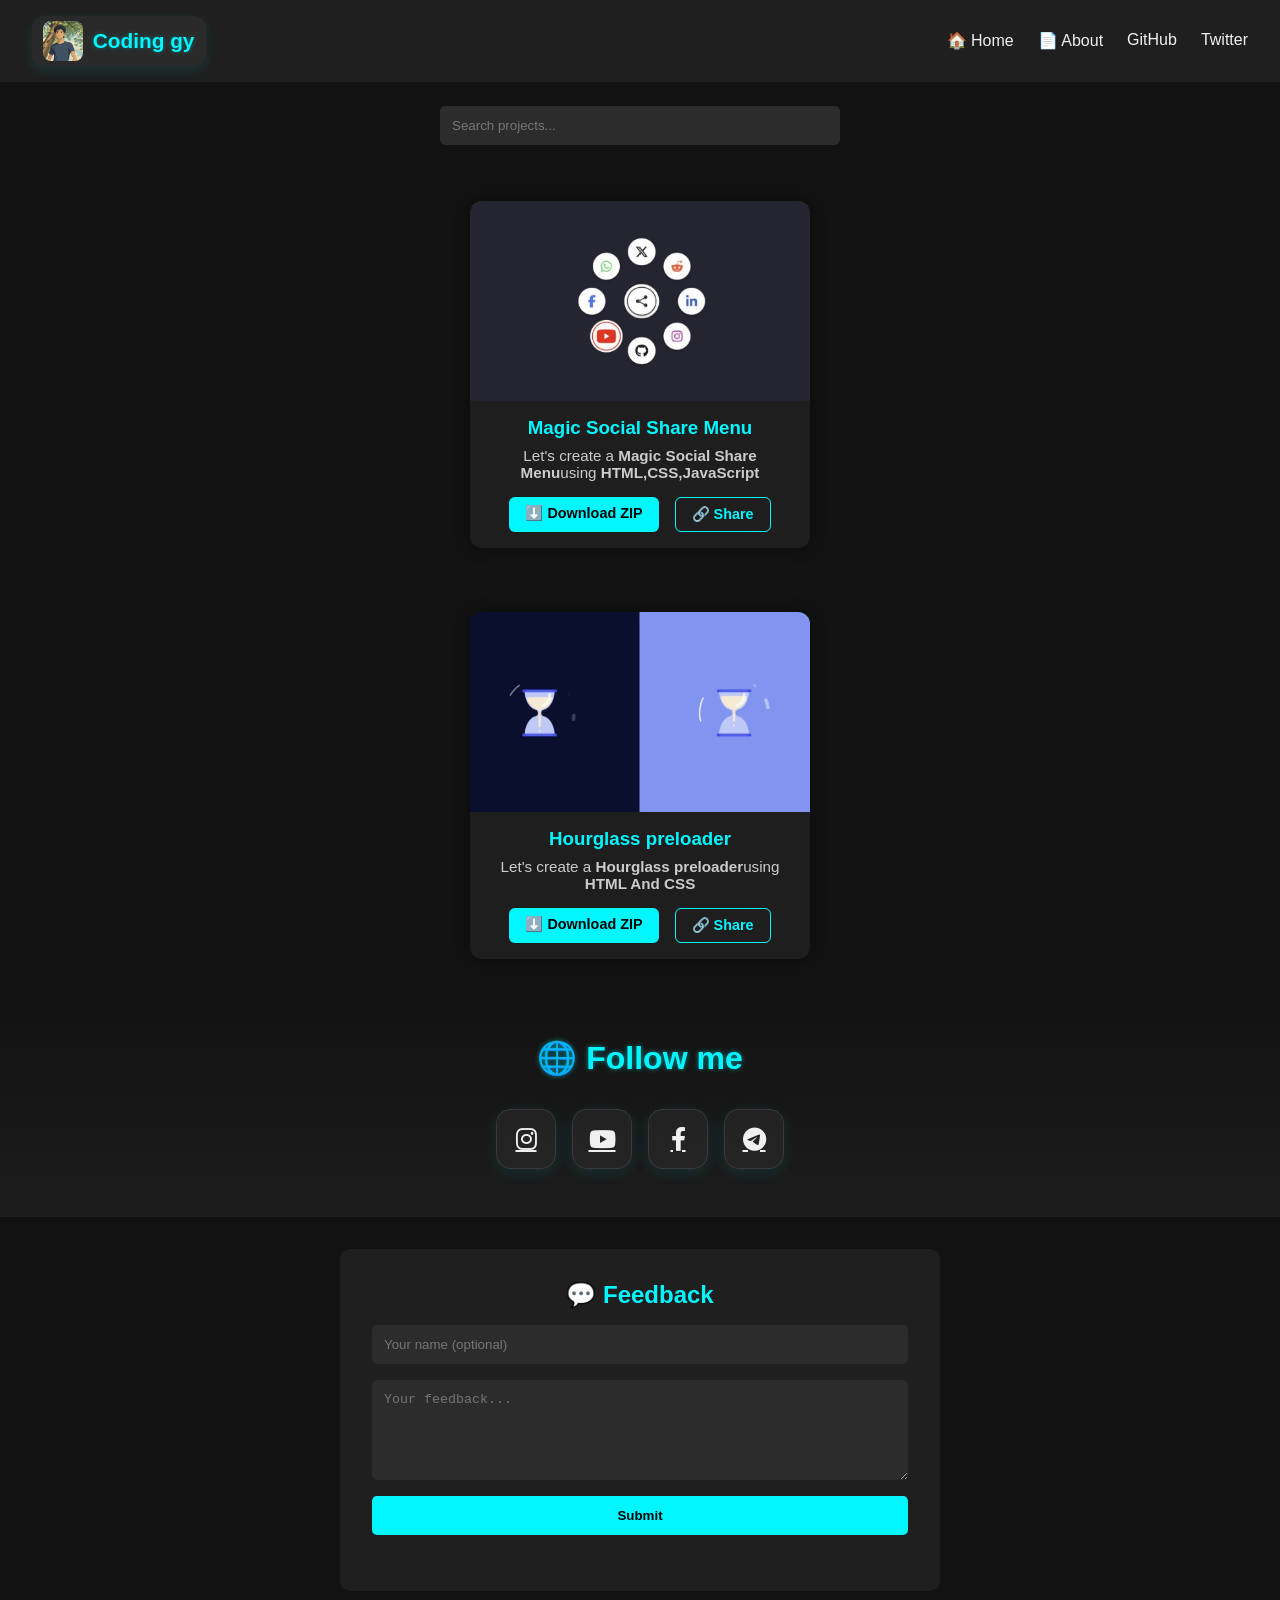
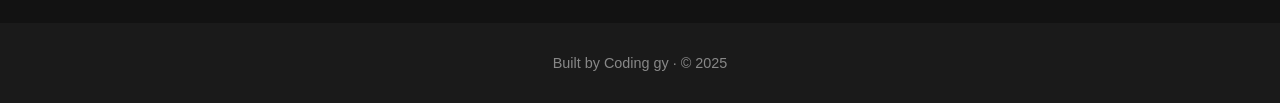
<file: index.html>
<!DOCTYPE html>
<html lang="en">
<head>
  <meta charset="UTF-8" />
  <meta name="viewport" content="width=device-width, initial-scale=1.0"/>
  <title>gy Projects</title>
  <link rel="stylesheet" href="style.css" />
  <script src="script.js" defer></script>
  <link rel="stylesheet" href="https://cdnjs.cloudflare.com/ajax/libs/font-awesome/6.0.0-beta3/css/all.min.css" />
</head>
<body>

    <!-- 🌐 Navbar -->
  <nav class="navbar">
    <div class="logo">
      <img src="gy.jpg" alt="Coding gy Logo" />
      <span>Coding gy</span>
    </div>    
    <div class="menu-toggle" id="menu-toggle">&#9776;</div>
    <ul class="nav-links" id="nav-links">
      <li><a href="index.html">🏠 Home</a></li>
      <li><a href="about.html">📄 About</a></li>
      <li><a href="https://github.com/" target="_blank">GitHub</a></li>
      <li><a href="https://twitter.com/" target="_blank">Twitter</a></li>

    </ul>
  </nav>


  <!-- 🔍 Search -->
  <div class="search-container">
    <input type="text" id="search" placeholder="Search projects...">
  </div>

  <!-- 📁 Projects Section -->
  <section class="projects" id="project-list">
    <div class="project-card">
      <img src="magic.jpg" alt="Dark Notes App" />
      <div class="project-content">
        <h3>Magic Social Share Menu</h3>
        <p>Let's create a <b>Magic Social Share Menu</b>using <b>HTML,CSS,JavaScript</b> </p>
        <div class="project-buttons">
          <a class="download-btn" href="magic.zip" download>⬇️ Download ZIP</a>
          <button class="share-btn" data-title="Magic-Social-Share-Menu" data-url="https://codig-gy.vercel.app/Magic-Social-Share-Menu">🔗 Share</button>
        </div>        
      </div>
    </div>
  </section>

  <!--secand project-->
  <section class="projects" id="project-list">
    <div class="project-card">
      <img src="Hourglass-preloader.jpg" alt="Dark Notes App" />
      <div class="project-content">
        <h3>Hourglass preloader</h3>
        <p>Let's create a <b>Hourglass preloader</b>using <b>HTML And CSS</b> </p>
        <div class="project-buttons">
          <a class="download-btn" href="Hourglass-preloader.zip" download>⬇️ Download ZIP</a>
          <button class="share-btn" data-title="Hourglass-preloader" data-url="https://codig-gy.vercel.app/Hourglass-preloader">🔗 Share</button>
        </div>        
        </div>        
      </div>
    </div>
  </section>

  <!-- 🌍 Social Section -->
  <section class="social-section">
    <h2>🌐 Follow me</h2>
    <div class="glass-social-icons">
      <a href="https://www.instagram.com/coding_gy?igsh=MXR6Nml3d3pjMXQ1Yw==" class="glass-icon instagram" target="_blank"><i class="fab fa-instagram"></i></a>
      <a href="https://youtube.com/@beatball2007?si=WIF33ODzMekvkTUD" class="glass-icon youtube" target="_blank"><i class="fab fa-youtube"></i></a>
      <a href="https://www.facebook.com/share/12Gy6dnp6ig/" class="glass-icon facebook" target="_blank"><i class="fab fa-facebook-f"></i></a>
      <a href="http://t.me/Free_guy_st" class="glass-icon telegram" target="_blank"><i class="fab fa-telegram-plane"></i></a>
    </div>
  </section>

  <!-- 💬 Feedback Section -->
  <section class="feedback-section">
    <h2>💬 Feedback</h2>
    <form id="feedback-form">
      <input type="text" id="name" placeholder="Your name (optional)" />
      <textarea id="feedback" placeholder="Your feedback..." required></textarea>
      <button type="submit">Submit</button>
      <p id="feedback-msg" class="feedback-msg"></p>
    </form>
  </section>

  <footer>
    <p>Built by Coding gy · © 2025</p>
  </footer>

</body>
</html>
</file>
<file: style.css>
/* General Reset */
* {
  margin: 0;
  padding: 0;
  box-sizing: border-box;
}

body {
  font-family: 'Segoe UI', sans-serif;
  background-color: #121212;
  color: #f0f0f0;
}

/* Navbar */
.navbar {
  display: flex;
  justify-content: space-between;
  align-items: center;
  background-color: #1f1f1f;
  padding: 1rem 2rem;
  position: sticky;
  top: 0;
  z-index: 999;
}

.logo {
  display: flex;
  align-items: center;
  gap: 0.6rem;
  padding: 0.3rem 0.7rem;
  border-radius: 12px;
  background: rgba(255, 255, 255, 0.05);
  backdrop-filter: blur(8px);
  box-shadow: 0 4px 12px rgba(0, 247, 255, 0.1);
  transition: all 0.3s ease;
  cursor: pointer;
  text-decoration: none;
  color: inherit;
}

.logo:hover {
  box-shadow: 0 6px 20px rgba(0, 247, 255, 0.25);
  background: rgba(0, 247, 255, 0.08);
}

.logo img {
  height: 40px;
  width: 40px;
  object-fit: cover;
  border-radius: 8px;
}

.logo span {
  color: #00f7ff;
  font-weight: bold;
  font-size: 1.3rem;
  text-shadow: 0 0 5px rgba(0, 247, 255, 0.3);
}


.menu-toggle {
  display: none;
  font-size: 1.5rem;
  cursor: pointer;
  color: #fff;
}

.nav-links {
  list-style: none;
  display: flex;
  gap: 1.5rem;
}

.nav-links li a {
  color: #f0f0f0;
  text-decoration: none;
  transition: color 0.3s ease;
}

.nav-links li a:hover {
  color: #00f7ff;
}

/* Responsive Navbar */
@media (max-width: 768px) {
  .menu-toggle {
    display: block;
  }

  .nav-links {
    display: none;
    flex-direction: column;
    background-color: #222;
    position: absolute;
    right: 0;
    top: 60px;
    width: 200px;
    padding: 1rem;
  }

  .nav-links.show {
    display: flex;
  }
}

/* Search */
.search-container {
  padding: 1.5rem 1rem;
  text-align: center;
}

#search {
  padding: 0.75rem;
  width: 90%;
  max-width: 400px;
  border: none;
  border-radius: 5px;
  background-color: #2c2c2c;
  color: #fff;
}

/* Projects Section */
.projects {
  display: flex;
  flex-wrap: wrap;
  justify-content: center;
  gap: 2rem;
  padding: 2rem 1rem;
}

/* Project Card */
.project-card {
  background-color: #1e1e1e;
  border-radius: 12px;
  overflow: hidden;
  width: 100%;
  max-width: 340px;
  box-shadow: 0 0 15px rgba(0,0,0,0.4);
  display: flex;
  flex-direction: column;
  transition: transform 0.3s ease;
}

.project-card:hover {
  transform: translateY(-5px);
}

.project-card img {
  width: 100%;
  height: 200px;
  object-fit: cover;
}

.project-content {
  padding: 1rem;
  text-align: center;
}

.project-content h3 {
  color: #00f7ff;
  margin-bottom: 0.5rem;
}

.project-content p {
  color: #ccc;
  font-size: 0.95rem;
  margin-bottom: 1rem;
}

.project-buttons {
  display: flex;
  justify-content: center;
  gap: 1rem;
  flex-wrap: wrap;
}

.download-btn,
.share-btn {
  padding: 0.5rem 1rem;
  border-radius: 6px;
  font-weight: bold;
  cursor: pointer;
  transition: 0.3s ease-in-out;
  font-size: 0.9rem;
  text-decoration: none;
  display: inline-block;
  text-align: center;
}

/* Download Button */
.download-btn {
  background-color: #00f7ff;
  color: #000;
  border: none;
}

.download-btn:hover {
  background-color: #00c8d6;
}

/* Share Button */
.share-btn {
  background-color: transparent;
  border: 1px solid #00f7ff;
  color: #00f7ff;
}

.share-btn:hover {
  background-color: #00f7ff;
  color: #000;
}

/* Responsive */
@media (max-width: 600px) {
  .project-card {
    margin: 0 auto;
  }

  .download-btn,
  .share-btn {
    width: 100%;
  }
}

/* 🌍 Social Section */
.social-section {
  text-align: center;
  padding: 3rem 1rem;
  background: linear-gradient(to bottom, #121212, #1c1c1c);
}

.social-section h2 {
  color: #00f7ff;
  font-size: 2rem;
  margin-bottom: 2rem;
  text-shadow: 0 0 5px #00f7ff88;
}

.glass-social-icons {
  display: flex;
  flex-wrap: wrap;
  justify-content: center;
  gap: 1rem;
}

.glass-icon {
  width: 60px;
  height: 60px;
  border-radius: 15px;
  backdrop-filter: blur(10px);
  background: rgba(255, 255, 255, 0.05);
  box-shadow: 0 4px 15px rgba(0, 247, 255, 0.1);
  color: #f0f0f0;
  display: flex;
  align-items: center;
  justify-content: center;
  font-size: 1.5rem;
  transition: 0.3s ease-in-out;
  border: 1px solid rgba(255, 255, 255, 0.1);
}

.glass-icon:hover {
  transform: scale(1.15);
  background: rgba(0, 247, 255, 0.2);
  color: #00f7ff;
  box-shadow: 0 8px 20px rgba(0, 247, 255, 0.3);
}

.github:hover { color: #fff; }
.twitter:hover { color: #1DA1F2; }
.linkedin:hover { color: #0077b5; }
.instagram:hover { color: #E4405F; }
.youtube:hover { color: #FF0000; }
.facebook:hover { color: #3b5998; }
.telegram:hover { color: #0088cc; }

/* 💬 Feedback Section */
.feedback-section {
  background-color: #1f1f1f;
  padding: 2rem;
  margin: 2rem;
  border-radius: 10px;
  max-width: 600px;
  margin-left: auto;
  margin-right: auto;
  text-align: center;
}

.feedback-section h2 {
  margin-bottom: 1rem;
  color: #00f7ff;
}

#feedback-form {
  display: flex;
  flex-direction: column;
  gap: 1rem;
}

#feedback-form input,
#feedback-form textarea {
  padding: 0.75rem;
  background-color: #2c2c2c;
  border: none;
  border-radius: 5px;
  color: #fff;
  resize: vertical;
}

#feedback-form textarea {
  min-height: 100px;
}

#feedback-form button {
  background-color: #00f7ff;
  color: #000;
  border: none;
  padding: 0.75rem;
  border-radius: 5px;
  cursor: pointer;
  font-weight: bold;
  transition: background 0.3s ease;
}

#feedback-form button:hover {
  background-color: #00c8d6;
}

.feedback-msg {
  color: #00f7ff;
  margin-top: 0.5rem;
  font-size: 0.9rem;
}

/* Footer */
footer {
  text-align: center;
  padding: 2rem;
  background-color: #1a1a1a;
  font-size: 0.9rem;
  color: #888;
}
</file>
